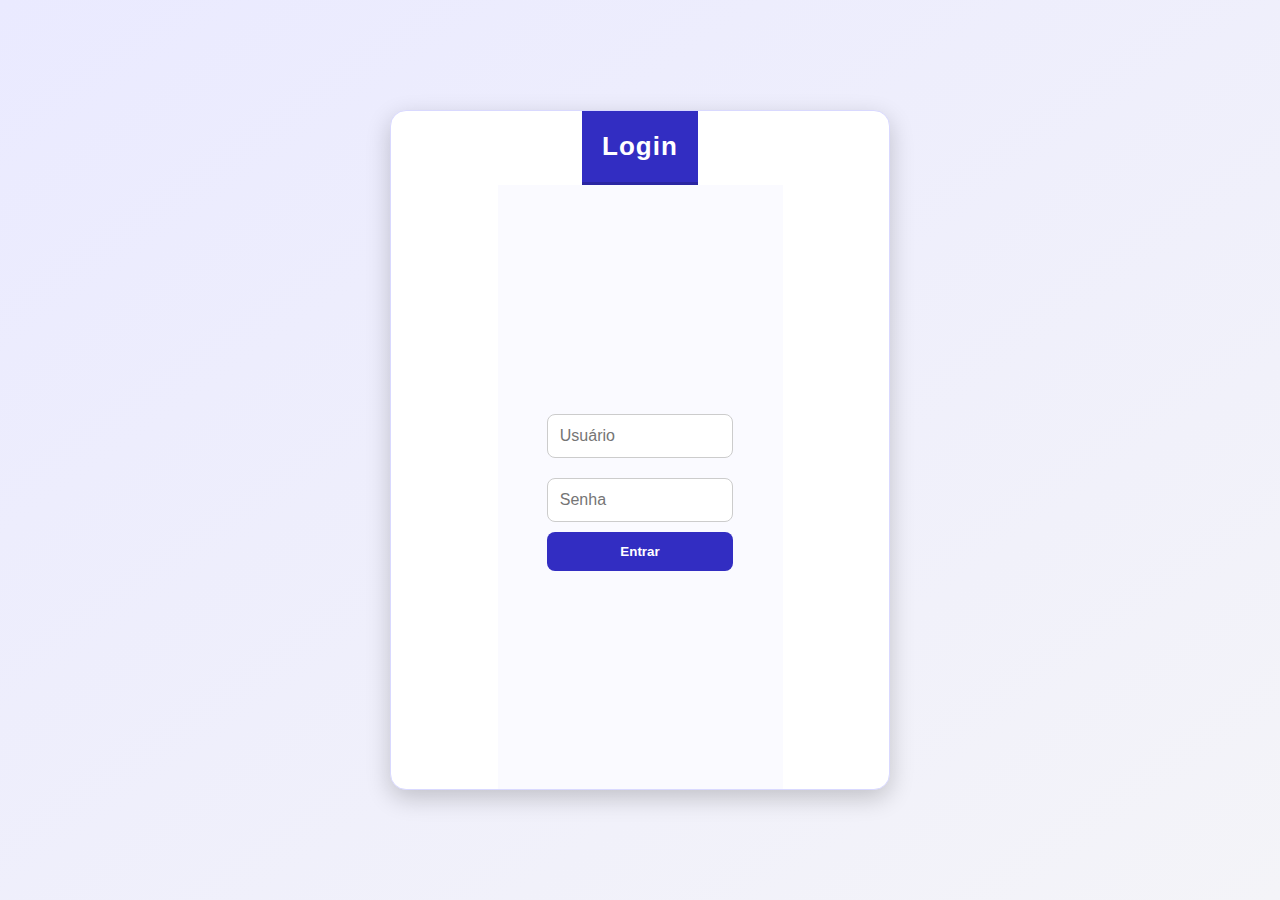
<file: templates/index.html>
<!DOCTYPE html>
<html lang="pt-BR">
<head>
  <meta charset="UTF-8"> <!-- Define o padrão de caracteres -->
  <meta name="viewport" content="width=device-width, initial-scale=1.0"> <!-- Responsividade -->
  <title>Portal UNIA</title>
  <style>
    /* ===== RESET E CONFIGURAÇÕES GERAIS ===== */
    * { margin: 0; padding: 0; box-sizing: border-box; font-family: "Poppins", sans-serif; }

    /* ===== ESTILO DESKTOP ===== */
    html, body {
      width: 100%;
      height: 100vh;
      background: linear-gradient(145deg, #eaeaff, #f4f4f8); /* Fundo degradê suave */
      display: flex;
      justify-content: center;
      align-items: center;
      overflow: hidden;
    }

    /* ===== CONTAINER PRINCIPAL ===== */
    .container {
      background: #fff;
      width: 500px;
      height: 680px;
      border-radius: 16px;
      box-shadow: 0 8px 24px rgba(0, 0, 0, 0.2); /* Sombra externa */
      display: flex;
      flex-direction: column;
      overflow: hidden;
      transition: all 0.3s ease;
      border: 1px solid #d9d9ff;
    }

    /* ===== CABEÇALHO (TOPO DAS TELAS) ===== */
    .header {
      background-color: #322dc2; /* Roxo */
      color: white;
      text-align: center;
      padding: 20px;
      font-size: 26px;
      font-weight: 700;
      letter-spacing: 1px;
      border-bottom: 3px solid #2a26a2;
    }

    /* ===== CONTEÚDO PRINCIPAL ===== */
    .content {
      padding: 26px;
      flex-grow: 1;
      display: flex;
      flex-direction: column;
      justify-content: space-between;
      background-color: #fafaff;
    }

    /* ===== TELA DE LOGIN ===== */
    #login {
      display: flex;
      flex-direction: column;
      align-items: center;
      justify-content: center;
      height: 680px;
    }

    #login input {
      width: 80%;
      padding: 12px;
      margin: 10px 0;
      border-radius: 8px;
      border: 1px solid #ccc;
      font-size: 16px;
    }

    #login button {
      background-color: #322dc2;
      color: white;
      border: none;
      padding: 12px 24px;
      border-radius: 8px;
      cursor: pointer;
      font-weight: 600;
      transition: 0.3s;
      width: 80%;
    }

    #login button:hover { background-color: #2723a8; }

    /* ===== OUTRAS TELAS (INÍCIO E ASSISTENTE) ===== */
    #inicio, #assistente { display: none; height: 680px; }

    /* ===== BLOCO DE INFORMAÇÕES DO ALUNO ===== */
    .info {
      background: #f9f9ff;
      border: 1px solid #ddd;
      border-radius: 12px;
      padding: 16px 20px;
      line-height: 2;
    }

    .info strong { color: #1a1a1a; }

    /* ===== CAIXAS DE FALTAS E NOTIFICAÇÕES ===== */
    .box {
      display: flex;
      justify-content: space-between;
      gap: 16px;
    }

    .mini-box {
      border: 2px solid #322dc2;
      border-radius: 12px;
      width: 48%;
      height: 100px;
      display: flex;
      flex-direction: column;
      align-items: center;
      justify-content: center;
      font-weight: 600;
      background-color: #ffffff;
      transition: 0.3s;
    }

    .mini-box:hover {
      background: #f2f1ff;
      transform: translateY(-3px); /* Animação sutil ao passar o mouse */
    }

    .mini-box h2 { color: #322dc2; font-size: 22px; margin-bottom: 4px; }

    /* ===== NOTIFICAÇÕES ===== */
    .notifications {
      background-color: #f8f8ff;
      border-left: 4px solid #322dc2;
      border-radius: 8px;
      padding: 12px 14px;
      font-size: 13.5px;
      box-shadow: inset 0 0 6px rgba(0, 0, 0, 0.05);
    }

    .notifications p:first-child {
      font-weight: 700;
      margin-bottom: 4px;
      font-size: 15px;
    }

    /* ===== BARRA DE PROGRESSO ===== */
    .progress-container p { font-weight: 600; margin-bottom: 6px; font-size: 14px; }

    .progress-bar {
      width: 100%;
      height: 14px;
      border-radius: 12px;
      background: #ccc;
      overflow: hidden;
      margin-bottom: 4px;
    }

    .progress { height: 100%; width: 38%; background: #32d458; } /* Percentual atual (38%) */

    /* ===== RODAPÉ ===== */
    .footer {
      background-color: #322dc2;
      display: flex;
      align-items: center;
      justify-content: center;
      padding: 16px;
      border-radius: 0 0 12px 12px;
      color: white;
      font-weight: 700;
      font-size: 18px;
      box-shadow: 0 -2px 10px rgba(0, 0, 0, 0.15);
    }

    .footer-btn {
      background: none;
      border: none;
      color: white;
      font-size: 18px;
      font-weight: 700;
      cursor: pointer;
      transition: transform 0.2s ease, opacity 0.2s ease;
    }

    .footer-btn:hover {
      transform: scale(1.05);
      opacity: 0.9;
    }

    /* ===== ÁREA DO ASSISTENTE (CHAT) ===== */
    .chat-box {
      background: #f4f4f4;
      height: 400px;
      border-radius: 8px;
      margin-bottom: 12px;
      overflow-y: auto;
      padding: 10px;
      display: flex;
      flex-direction: column;
      box-shadow: inset 0 0 8px rgba(0, 0, 0, 0.05);
    }

    .msg {
      padding: 8px 12px;
      margin: 6px 0;
      border-radius: 8px;
      max-width: 85%;
      word-wrap: break-word;
    }

    .user { background: #dce3ff; align-self: flex-end; } /* Mensagem do usuário */
    .bot { background: #e9e9e9; align-self: flex-start; } /* Mensagem da IA */

    /* ===== CAMPO DE ENTRADA DO CHAT ===== */
    .input-area {
      display: flex;
      align-items: center;
      gap: 8px;
      margin-top: auto;
    }

    .input-area input {
      flex: 1;
      padding: 10px;
      border-radius: 6px;
      border: 1px solid #ccc;
      font-size: 14px;
    }

    .btn-enviar {
      background-color: #32d458;
      color: white;
      border: none;
      border-radius: 6px;
      padding: 10px 16px;
      cursor: pointer;
      font-weight: 600;
    }

    .btn-enviar:hover { background-color: #2bb34a; }
  </style>
</head>

<body>
  <!-- ===== TELA DE LOGIN ===== -->
  <div class="container" id="login">
    <div class="header">Login</div>
    <div class="content" style="align-items:center; justify-content:center;">
      <input type="text" id="usuario" placeholder="Usuário">
      <input type="password" id="senha" placeholder="Senha">
      <button onclick="fazerLogin()">Entrar</button> <!-- Botão chama função JS -->
    </div>
  </div>

  <!-- ===== TELA INICIAL (DADOS DO ALUNO) ===== -->
  <div class="container" id="inicio">
    <div class="header">Início</div>
    <div class="content">
      <div class="info">
        <p><strong>Aluno=</strong> Henrique Lima</p>
        <p><strong>Curso=</strong> Inteligência Artificial</p>
        <p><strong>Período=</strong> 1º</p>
      </div>

      <!-- Mini-boxes de informações rápidas -->
      <div class="box">
        <div class="mini-box"><h2>12</h2><p>Faltas</p></div>
        <div class="mini-box"><h2>3</h2><p>Notificações</p></div>
      </div>

      <!-- Notificações -->
      <div class="notifications">
        <p><strong>Notificações</strong></p>
        <p>📘 Prova de Lógica de Programação hoje às 19:00</p>
        <p>🧾 Trabalho de Cidadania e Ética até 23:59</p>
        <p>🏫 Aula de Engenharia de Soluções na sala H103</p>
      </div>

      <!-- Barra de progresso -->
      <div class="progress-container">
        <p><strong>Progresso Semestral</strong></p>
        <div class="progress-bar"><div class="progress"></div></div>
        <p>38% concluído</p>
      </div>
    </div>
    <div class="footer">
      <button class="footer-btn" onclick="mostrarAssistente()">Assistente</button>
    </div>
  </div>

  <!-- ===== TELA DO ASSISTENTE (CHATBOT) ===== -->
  <div class="container" id="assistente">
    <div class="header">Assistente</div>
    <div class="content">
      <div class="chat-box" id="chat"></div> <!-- Área onde as mensagens aparecem -->
      <div class="input-area">
        <input type="text" id="mensagem" placeholder="Digite aqui...">
        <button class="btn-enviar" onclick="enviarMensagem()">Enviar</button>
      </div>
    </div>
    <div class="footer">
      <button class="footer-btn" onclick="mostrarInicio()">Início</button>
    </div>
  </div>

  <script>
    /* ===== FUNÇÃO DE LOGIN ===== */
    function fazerLogin() {
      const usuario = document.getElementById("usuario").value;
      const senha = document.getElementById("senha").value;

      // Verifica login fixo (Henrique / 123)
      if (usuario === "Henrique" && senha === "123") {
        document.getElementById("login").style.display = "none";
        document.getElementById("inicio").style.display = "flex";
      } else {
        alert("Usuário ou senha incorretos!");
      }
    }

    /* ===== TROCAR ENTRE TELAS ===== */
    function mostrarAssistente() {
      document.getElementById("inicio").style.display = "none";
      document.getElementById("assistente").style.display = "flex";
    }

    function mostrarInicio() {
      document.getElementById("assistente").style.display = "none";
      document.getElementById("inicio").style.display = "flex";
    }

    /* ===== ENVIO DE MENSAGEM PARA O BACKEND ===== */
    async function enviarMensagem() {
      const input = document.getElementById("mensagem");
      const texto = input.value.trim();
      if (!texto) return; // Impede envio de mensagem vazia

      const chat = document.getElementById("chat");
      addMensagem("user", texto); // Mostra mensagem do usuário
      input.value = "";

      const botMsg = addMensagem("bot", "Digitando..."); // Placeholder da IA

      try {
        // Envia requisição POST para /perguntar
        const res = await fetch("/perguntar", {
          method: "POST",
          headers: { "Content-Type": "application/json" },
          body: JSON.stringify({ pergunta: texto })
        });

        const data = await res.json();
        botMsg.textContent = data.resposta || "Sem resposta.";
      } catch (err) {
        botMsg.textContent = "Erro ao conectar com o servidor.";
      }
    }

    /* ===== ADICIONAR MENSAGENS NO CHAT ===== */
    function addMensagem(tipo, texto) {
      const chat = document.getElementById("chat");
      const div = document.createElement("div");
      div.classList.add("msg", tipo === "user" ? "user" : "bot");
      div.textContent = texto;
      chat.appendChild(div);
      chat.scrollTop = chat.scrollHeight; // Rola para o final
      return div;
    }
  </script>
</body>
</html>
</file>
